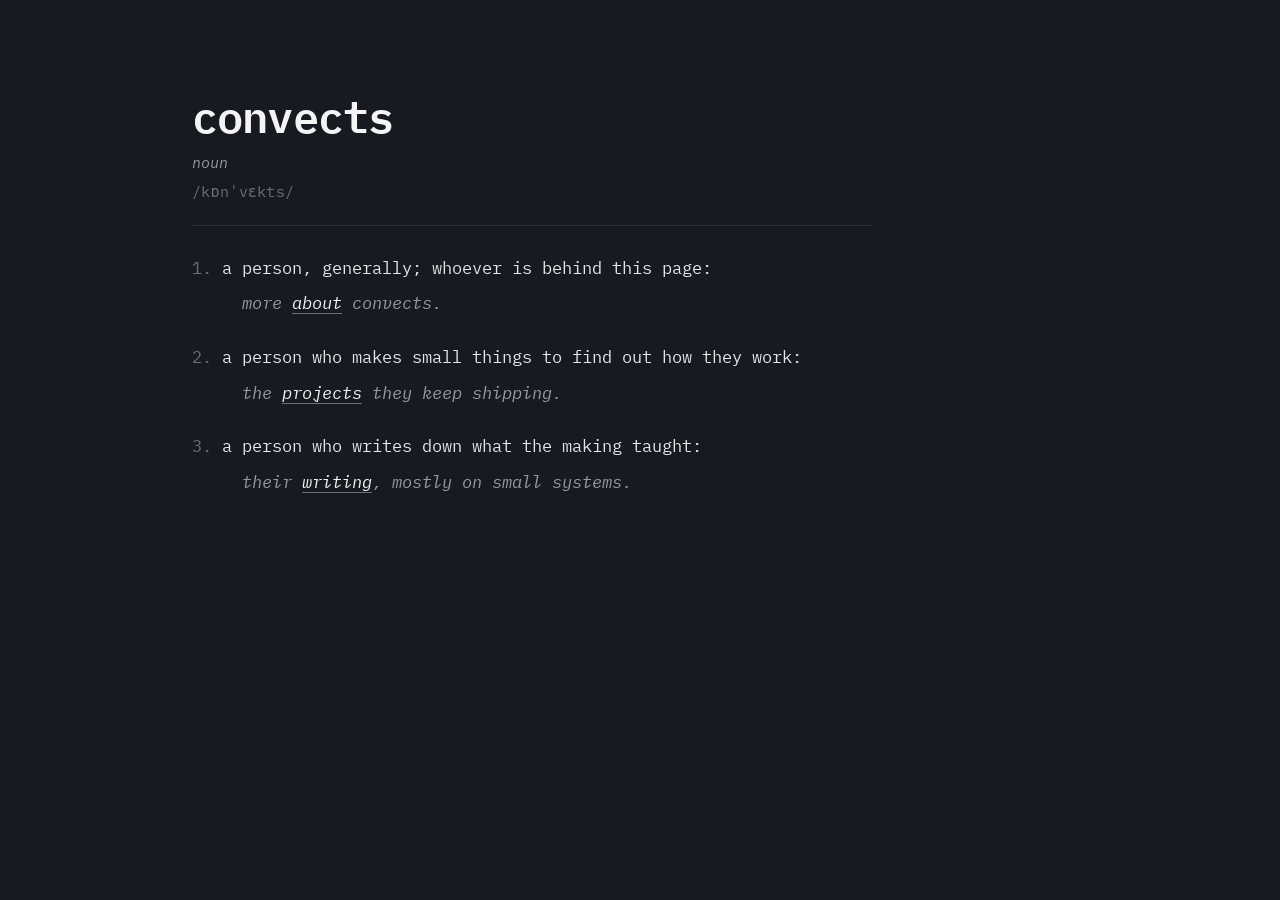
<file: prototype/index.html>
<!doctype html>
<html lang="en">
<head>
<meta charset="utf-8">
<meta name="viewport" content="width=device-width, initial-scale=1">
<title>convects</title>
<script>document.documentElement.classList.add("js");</script>
<link rel="preconnect" href="https://fonts.googleapis.com">
<link rel="preconnect" href="https://fonts.gstatic.com" crossorigin>
<link href="https://fonts.googleapis.com/css2?family=IBM+Plex+Mono:ital,wght@0,400;0,600;1,400&display=swap" rel="stylesheet">
<link rel="stylesheet" href="style.css">
</head>
<body>

<div class="page">
  <main class="entry">

    <header class="entry__head">
      <!-- step 1 -->
      <h1 class="headword" data-reveal>convects</h1>
      <!-- step 2 — part of speech and pronunciation reveal together -->
      <div data-reveal>
        <span class="pos">noun</span>
        <span class="ipa">/k&#594;n&#712;v&#603;kts/</span>
      </div>
    </header>

    <ol class="senses">
      <li class="sense">
        <!-- step 3 -->
        <p class="sense__def" data-reveal>a person, generally; whoever is behind this page:</p>
        <!-- step 4 -->
        <p class="sense__eg" data-reveal>more <a href="about.html">about</a> convects.</p>
      </li>
      <li class="sense">
        <!-- step 5 -->
        <p class="sense__def" data-reveal>a person who makes small things to find out how they work:</p>
        <!-- step 6 -->
        <p class="sense__eg" data-reveal>the <a href="projects.html">projects</a> they keep shipping.</p>
      </li>
      <li class="sense">
        <!-- step 7 -->
        <p class="sense__def" data-reveal>a person who writes down what the making taught:</p>
        <!-- step 8 -->
        <p class="sense__eg" data-reveal>their <a href="writing.html">writing</a>, mostly on small systems.</p>
      </li>
    </ol>

  </main>
</div>

<script src="main.js"></script>
</body>
</html>
</file>
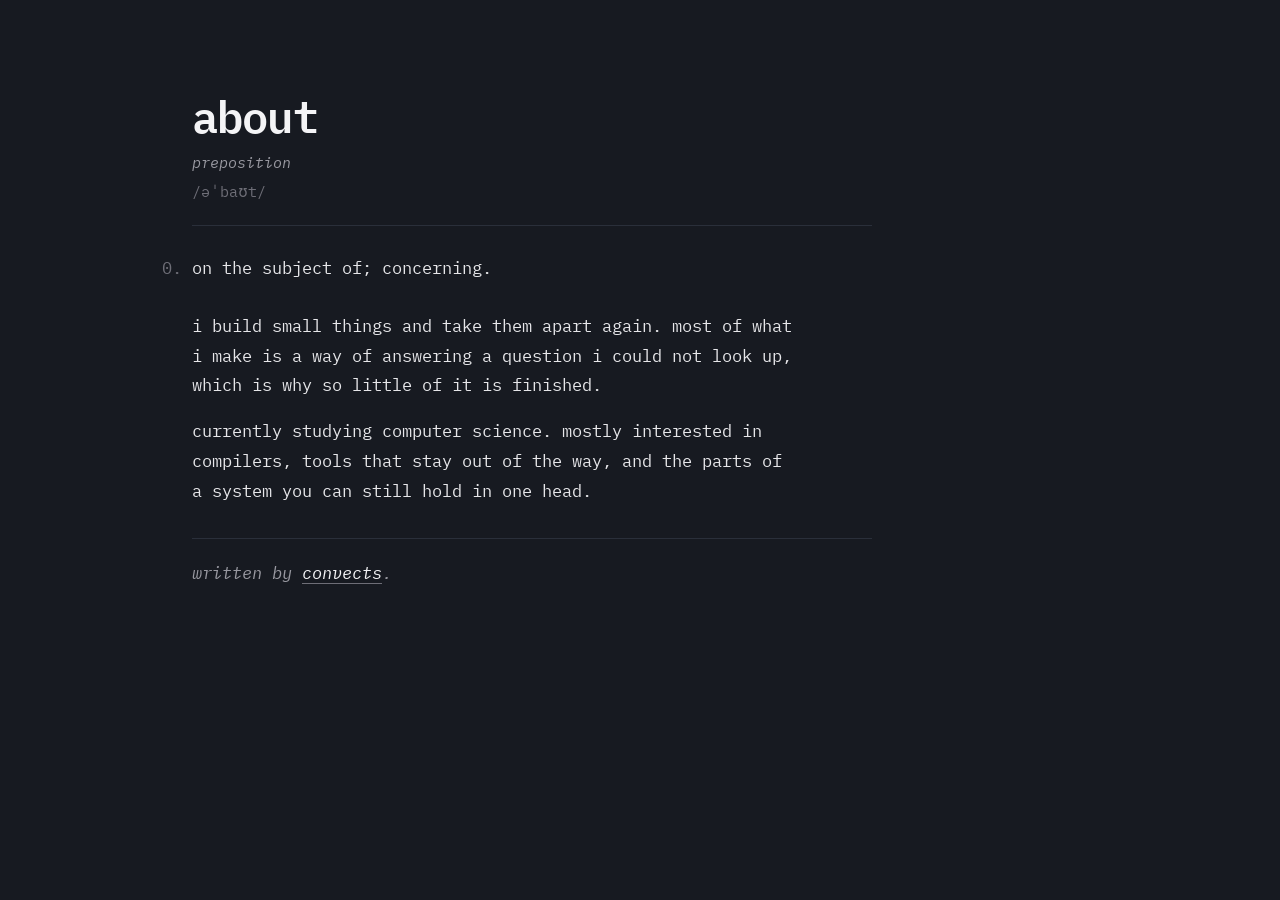
<file: prototype/about.html>
<!doctype html>
<html lang="en">
<head>
<meta charset="utf-8">
<meta name="viewport" content="width=device-width, initial-scale=1">
<title>about &middot; convects</title>
<script>document.documentElement.classList.add("js");</script>
<link rel="preconnect" href="https://fonts.googleapis.com">
<link rel="preconnect" href="https://fonts.gstatic.com" crossorigin>
<link href="https://fonts.googleapis.com/css2?family=IBM+Plex+Mono:ital,wght@0,400;0,600;1,400&display=swap" rel="stylesheet">
<link rel="stylesheet" href="style.css">
</head>
<body>

<div class="page">
  <main class="entry">

    <header class="entry__head">
      <!-- step 1 -->
      <h1 class="headword" data-reveal>about</h1>
      <!-- step 2 -->
      <div data-reveal>
        <span class="pos">preposition</span>
        <span class="ipa">/&#601;&#712;ba&#650;t/</span>
      </div>
    </header>

    <!-- step 2 -->
    <p class="sense__def" style="margin-bottom:1.75rem" data-reveal>on the subject of; concerning.</p>

    <!-- steps 3-4 -->
    <p class="prose" data-reveal>i build small things and take them apart again. most of
    what i make is a way of answering a question i could not look up, which is
    why so little of it is finished.</p>

    <p class="prose" data-reveal>currently studying computer science. mostly interested in
    compilers, tools that stay out of the way, and the parts of a system you can
    still hold in one head.</p>

    <!-- step 5 -->
    <p class="entry__eg" data-reveal>written by <a href="index.html">convects</a>.</p>

  </main>
</div>

<script src="main.js"></script>
</body>
</html>
</file>
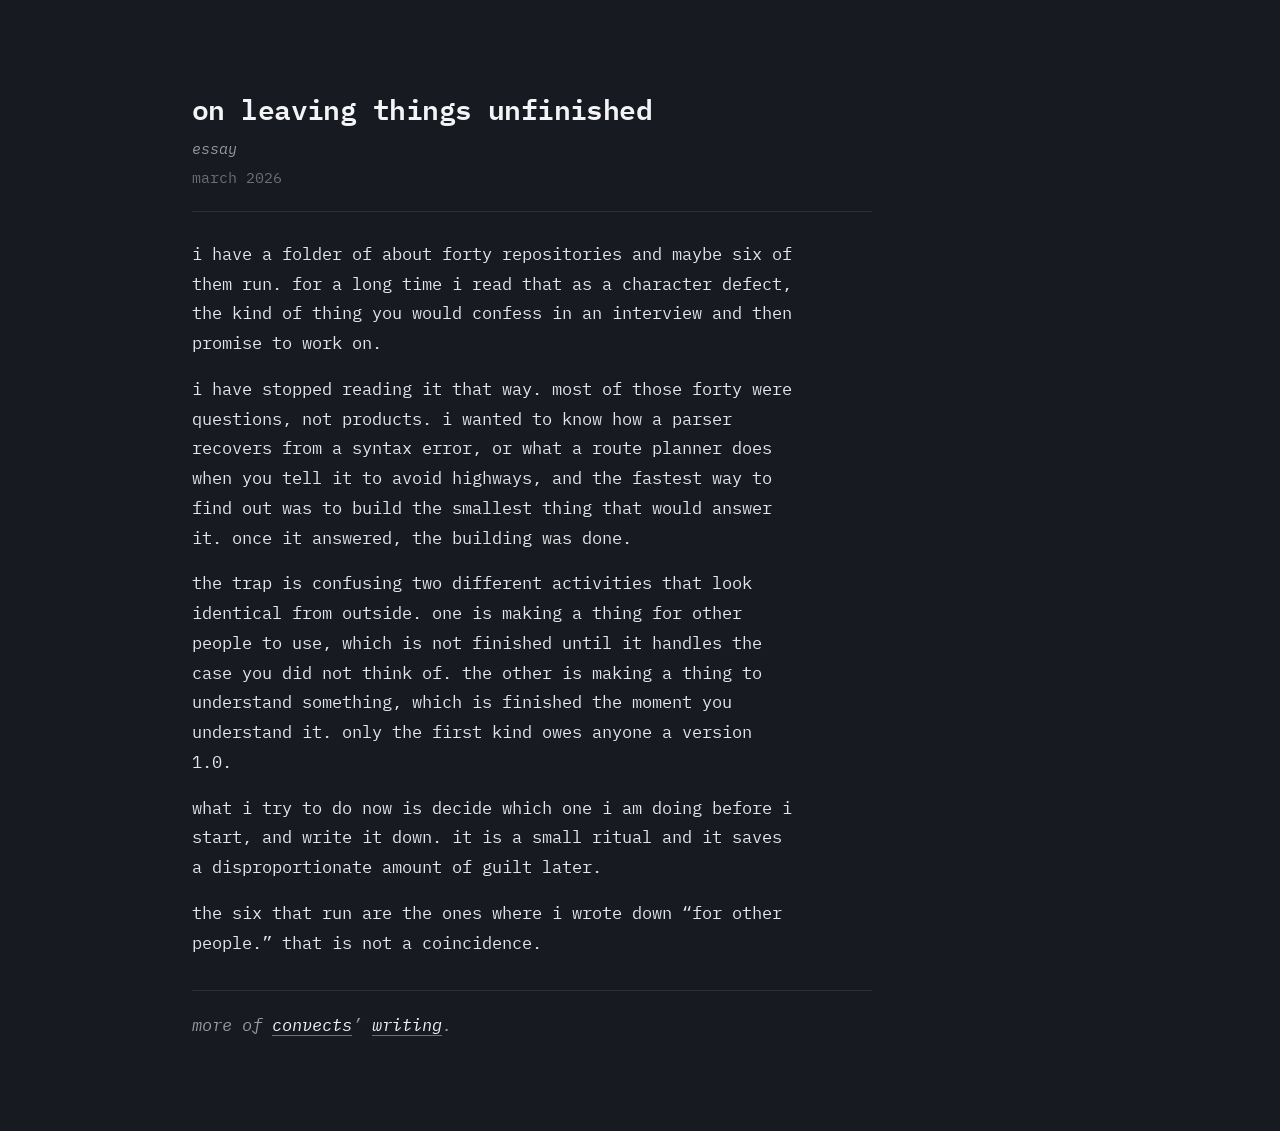
<file: prototype/on-leaving-things-unfinished.html>
<!doctype html>
<html lang="en" class="scrolls">
<head>
<meta charset="utf-8">
<meta name="viewport" content="width=device-width, initial-scale=1">
<title>on leaving things unfinished &middot; convects</title>
<script>document.documentElement.classList.add("js");</script>
<link rel="preconnect" href="https://fonts.googleapis.com">
<link rel="preconnect" href="https://fonts.gstatic.com" crossorigin>
<link href="https://fonts.googleapis.com/css2?family=IBM+Plex+Mono:ital,wght@0,400;0,600;1,400&display=swap" rel="stylesheet">
<link rel="stylesheet" href="style.css">
</head>
<body>

<div class="page">
  <article class="entry">

    <header class="entry__head">
      <!-- step 1 -->
      <h1 class="headword headword--post" data-reveal>on leaving things unfinished</h1>
      <!-- step 2 — the pronunciation slot carries the date on a post -->
      <div data-reveal>
        <span class="pos">essay</span>
        <span class="dateline">march 2026</span>
      </div>
    </header>

    <!-- steps 3-7 — one step per paragraph -->
    <p class="prose" data-reveal>i have a folder of about forty repositories and maybe
    six of them run. for a long time i read that as a character defect, the kind of
    thing you would confess in an interview and then promise to work on.</p>

    <p class="prose" data-reveal>i have stopped reading it that way. most of those forty
    were questions, not products. i wanted to know how a parser recovers from a syntax
    error, or what a route planner does when you tell it to avoid highways, and the
    fastest way to find out was to build the smallest thing that would answer it.
    once it answered, the building was done.</p>

    <p class="prose" data-reveal>the trap is confusing two different activities that
    look identical from outside. one is making a thing for other people to use, which
    is not finished until it handles the case you did not think of. the other is
    making a thing to understand something, which is finished the moment you
    understand it. only the first kind owes anyone a version 1.0.</p>

    <p class="prose" data-reveal>what i try to do now is decide which one i am doing
    before i start, and write it down. it is a small ritual and it saves a
    disproportionate amount of guilt later.</p>

    <p class="prose" data-reveal>the six that run are the ones where i wrote down
    &ldquo;for other people.&rdquo; that is not a coincidence.</p>

    <!-- step 8 -->
    <p class="entry__eg" data-reveal>more of <a href="index.html">convects</a>&rsquo;
    <a href="writing.html">writing</a>.</p>

  </article>
</div>

<script src="main.js"></script>
</body>
</html>
</file>
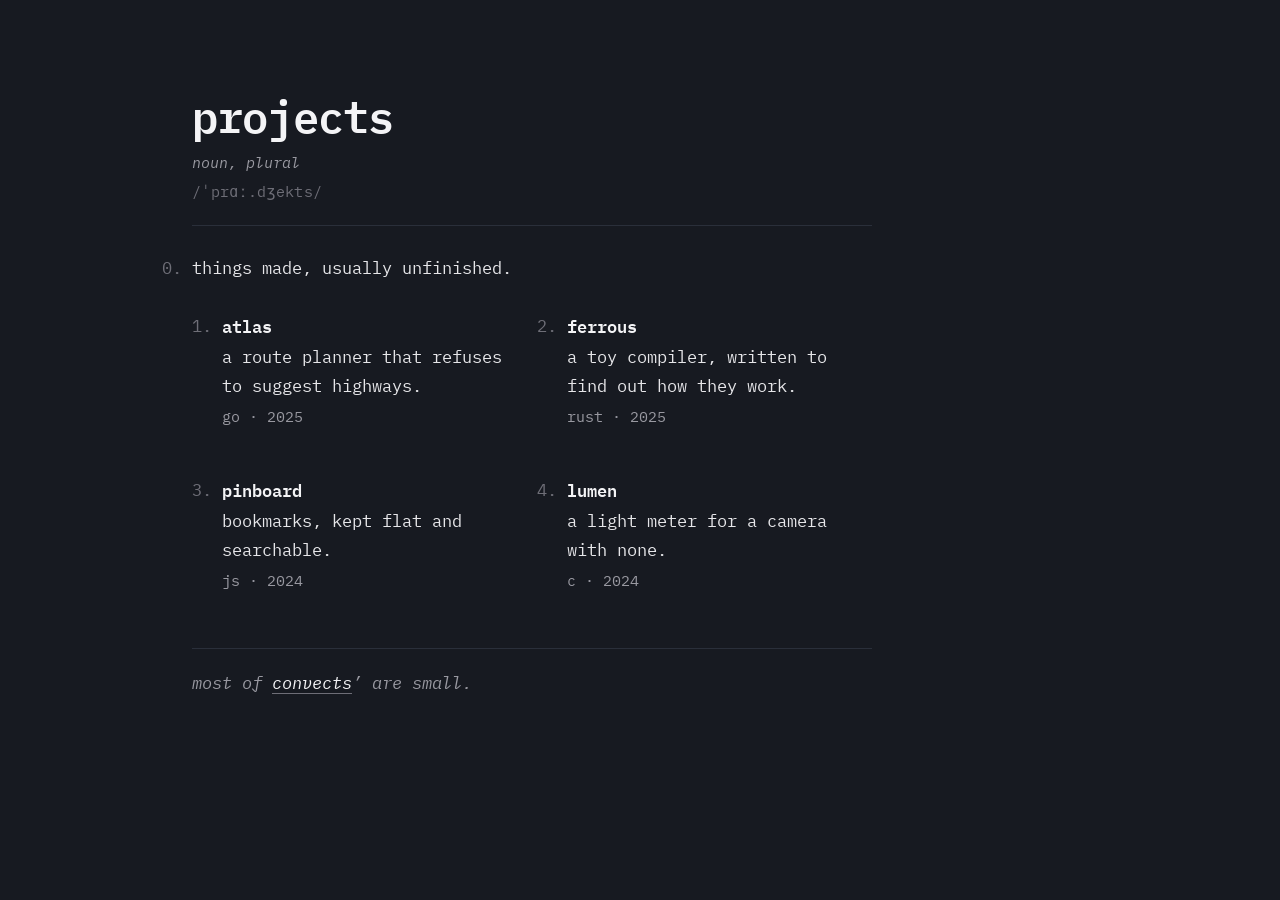
<file: prototype/projects.html>
<!doctype html>
<html lang="en">
<head>
<meta charset="utf-8">
<meta name="viewport" content="width=device-width, initial-scale=1">
<title>projects &middot; convects</title>
<script>document.documentElement.classList.add("js");</script>
<link rel="preconnect" href="https://fonts.googleapis.com">
<link rel="preconnect" href="https://fonts.gstatic.com" crossorigin>
<link href="https://fonts.googleapis.com/css2?family=IBM+Plex+Mono:ital,wght@0,400;0,600;1,400&display=swap" rel="stylesheet">
<link rel="stylesheet" href="style.css">
</head>
<body>

<div class="page">
  <main class="entry">

    <header class="entry__head">
      <!-- step 1 -->
      <h1 class="headword" data-reveal>projects</h1>
      <!-- step 2 -->
      <div data-reveal>
        <span class="pos">noun, plural</span>
        <span class="ipa">/&#712;pr&#593;&#720;.d&#658;ekts/</span>
      </div>
    </header>

    <!-- step 2 -->
    <p class="sense__def" style="margin-bottom:1.75rem" data-reveal>things made, usually unfinished.</p>

    <!-- steps 3-6. dom order is row-major, so the reveal runs
         1 top-left, 2 top-right, 3 bottom-left, 4 bottom-right. -->
    <ol class="items items--grid">
      <li class="item" data-reveal>
        <span class="item__name">atlas</span><br>
        <span class="item__desc">a route planner that refuses to suggest highways.</span><br>
        <span class="item__meta">go &middot; 2025</span>
      </li>
      <li class="item" data-reveal>
        <span class="item__name">ferrous</span><br>
        <span class="item__desc">a toy compiler, written to find out how they work.</span><br>
        <span class="item__meta">rust &middot; 2025</span>
      </li>
      <li class="item" data-reveal>
        <span class="item__name">pinboard</span><br>
        <span class="item__desc">bookmarks, kept flat and searchable.</span><br>
        <span class="item__meta">js &middot; 2024</span>
      </li>
      <li class="item" data-reveal>
        <span class="item__name">lumen</span><br>
        <span class="item__desc">a light meter for a camera with none.</span><br>
        <span class="item__meta">c &middot; 2024</span>
      </li>
    </ol>

    <!-- step 7 -->
    <p class="entry__eg" data-reveal>most of <a href="index.html">convects</a>&rsquo; are small.</p>

  </main>
</div>

<script src="main.js"></script>
</body>
</html>
</file>
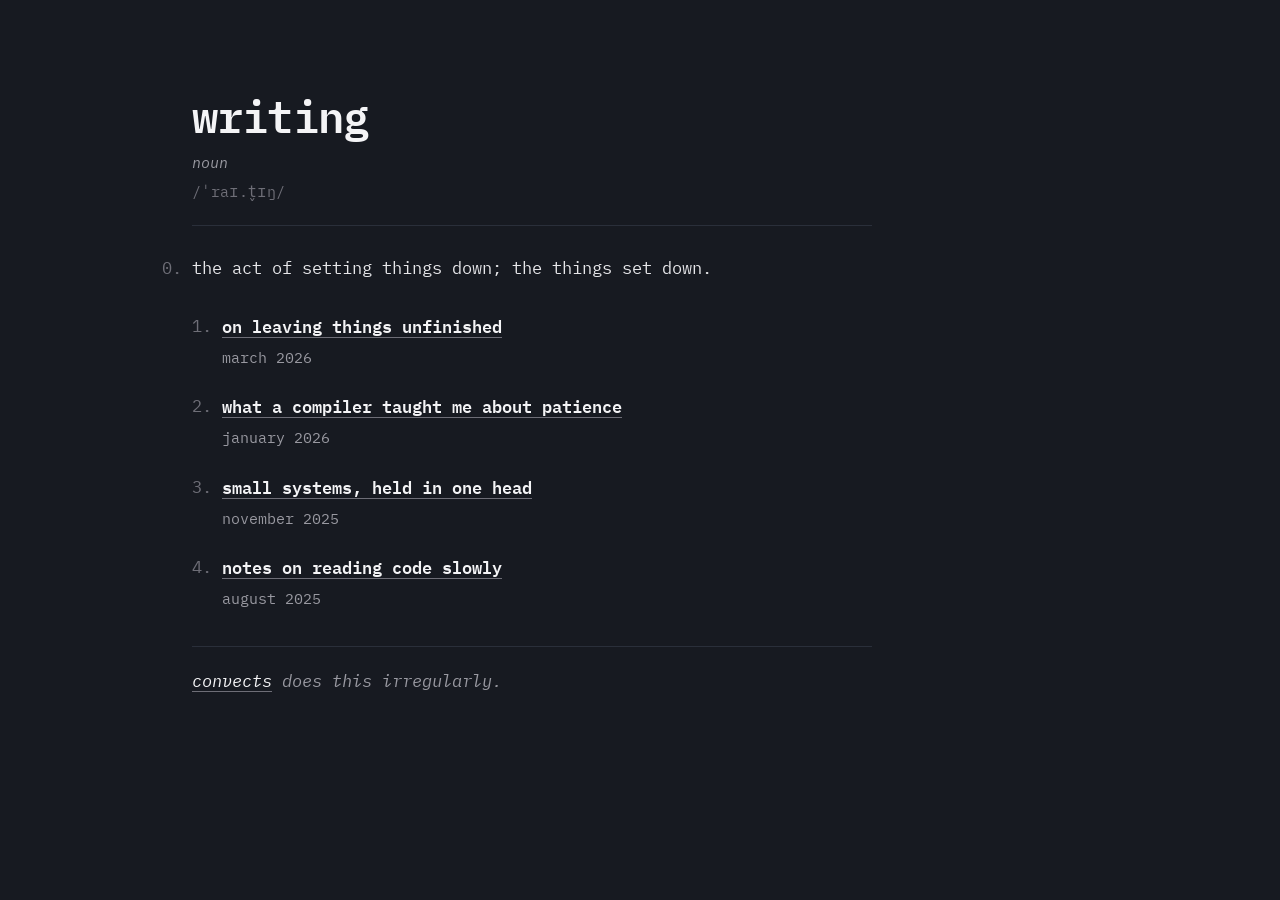
<file: prototype/writing.html>
<!doctype html>
<html lang="en">
<head>
<meta charset="utf-8">
<meta name="viewport" content="width=device-width, initial-scale=1">
<title>writing &middot; convects</title>
<script>document.documentElement.classList.add("js");</script>
<link rel="preconnect" href="https://fonts.googleapis.com">
<link rel="preconnect" href="https://fonts.gstatic.com" crossorigin>
<link href="https://fonts.googleapis.com/css2?family=IBM+Plex+Mono:ital,wght@0,400;0,600;1,400&display=swap" rel="stylesheet">
<link rel="stylesheet" href="style.css">
</head>
<body>

<div class="page">
  <main class="entry">

    <header class="entry__head">
      <!-- step 1 -->
      <h1 class="headword" data-reveal>writing</h1>
      <!-- step 2 -->
      <div data-reveal>
        <span class="pos">noun</span>
        <span class="ipa">/&#712;ra&#618;.t&#812;&#618;&#331;/</span>
      </div>
    </header>

    <!-- step 2 -->
    <p class="sense__def" style="margin-bottom:1.75rem" data-reveal>the act of setting things down; the things set down.</p>

    <!-- steps 3-6. single column, so top to bottom only. -->
    <ol class="items">
      <li class="item" data-reveal>
        <a href="on-leaving-things-unfinished.html" class="item__name">on leaving things unfinished</a><br>
        <span class="item__meta">march 2026</span>
      </li>
      <li class="item" data-reveal>
        <a href="#" class="item__name">what a compiler taught me about patience</a><br>
        <span class="item__meta">january 2026</span>
      </li>
      <li class="item" data-reveal>
        <a href="#" class="item__name">small systems, held in one head</a><br>
        <span class="item__meta">november 2025</span>
      </li>
      <li class="item" data-reveal>
        <a href="#" class="item__name">notes on reading code slowly</a><br>
        <span class="item__meta">august 2025</span>
      </li>
    </ol>

    <!-- step 7 -->
    <p class="entry__eg" data-reveal><a href="index.html">convects</a> does this irregularly.</p>

  </main>
</div>

<script src="main.js"></script>
</body>
</html>
</file>
<file: prototype/style.css>
/* ==========================================================================
   convects — dictionary prototype
   all rendered text is lowercase. monospace only. dark only.
   ========================================================================== */

:root {
  /* --- palette (given) --- */
  --bg:            #171A21;
  --text-primary:  #F4F4F6;  /* headwords, links, important text */
  --text-body:     #E6E6E9;  /* definitions, paragraphs */
  --text-muted:    #9999A1;  /* part of speech, examples, support */

  /* --- palette (derived, for structure the metaphor needs) --- */
  --surface:       #1E222B;  /* raised blocks, code, image wells */
  --rule:          #2A2F3A;  /* hairline dividers */
  --dim:           #6E6E77;  /* sense numbers, ipa, link underlines */

  /* --- layout --- */
  --margin-x:      15vw;
  --margin-top:    10vh;
  --measure:       68ch;     /* caps the reading column on wide displays */

  /* --- type --- */
  --font: "IBM Plex Mono", ui-monospace, "SF Mono", "Cascadia Mono",
          Consolas, "Liberation Mono", monospace;
  --fs-headword: clamp(2rem, 3.4vw, 2.875rem);
  --fs-body:     1.0625rem;
  --fs-meta:     0.9375rem;
  --lh-body:     1.75;

  /* --- motion --- */
  --anim-duration: 0.6s;
  --anim-stagger:  0.5s;    /* between STARTS, not after completion */
  --anim-distance: 12px;
  --anim-ease:     cubic-bezier(0.22, 0.61, 0.36, 1);
}

*,
*::before,
*::after { box-sizing: border-box; margin: 0; padding: 0; }

html,
body {
  height: 100%;
  overflow: hidden;          /* no scroll. the default everywhere. */
}

/* the one documented exception: a single piece of writing cannot be
   budgeted to one screen, so post pages opt in with class="scrolls"
   on <html>. entry pages never do. */
.scrolls,
.scrolls body {
  height: auto;
  min-height: 100%;
  overflow-y: auto;
}

.scrolls {
  scrollbar-width: thin;
  scrollbar-color: var(--rule) var(--bg);
}

body {
  background: var(--bg);
  color: var(--text-body);
  font-family: var(--font);
  font-size: var(--fs-body);
  line-height: var(--lh-body);
  text-transform: lowercase; /* enforcement net; content is authored lowercase too */
  -webkit-font-smoothing: antialiased;
  text-rendering: optimizeLegibility;
}

::selection {
  background: var(--text-muted);
  color: var(--bg);
}

/* ==========================================================================
   layout
   ========================================================================== */

/* .page owns the margins: 15% of viewport width each side, 10% of
   viewport height on top. .entry caps the reading column so text does
   not stretch to 1800px on an ultrawide display. */
.page {
  height: 100%;
  padding: var(--margin-top) var(--margin-x) 0;
}

/* scrolling pages need room at the foot */
.scrolls .page {
  height: auto;
  padding-bottom: var(--margin-top);
}

.entry {
  max-width: var(--measure);
}

/* ==========================================================================
   entry head — headword, pronunciation, part of speech
   ========================================================================== */

.entry__head {
  padding-bottom: 1.25rem;
  border-bottom: 1px solid var(--rule);
  margin-bottom: 1.75rem;
}

/* cambridge order, stacked: headword / part of speech / pronunciation */
.headword {
  display: block;
  font-size: var(--fs-headword);
  font-weight: 600;
  letter-spacing: -0.02em;
  color: var(--text-primary);
  line-height: 1.2;
}

.pos {
  display: block;
  margin-top: 0.5rem;
  font-size: var(--fs-meta);
  font-style: italic;
  color: var(--text-muted);
}

.ipa {
  display: block;
  margin-top: 0.15rem;
  font-size: var(--fs-meta);
  color: var(--dim);
  letter-spacing: 0.02em;
}

/* placeholder styling — remove once real ipa lands */
.ipa[data-placeholder] { opacity: 0.8; }

/* a post title is a sentence, not a word, so it sets smaller and wraps.
   the pronunciation slot carries the date instead. */
.headword--post {
  font-size: clamp(1.5rem, 2.2vw, 1.9rem);
  line-height: 1.35;
  max-width: 34ch;
}

.dateline {
  display: block;
  margin-top: 0.15rem;
  font-size: var(--fs-meta);
  color: var(--dim);
}

/* ==========================================================================
   senses — numbered, hanging indent
   ========================================================================== */

.senses {
  counter-reset: sense;
  list-style: none;
}

.sense {
  counter-increment: sense;
  padding-left: 3ch;
  margin-bottom: 1.5rem;
}

.sense:last-child { margin-bottom: 0; }

.sense__def {
  position: relative;
  color: var(--text-body);
}

.sense__def::before {
  content: counter(sense) ".";
  position: absolute;
  left: -3ch;
  color: var(--dim);
}

/* cambridge sets examples indented beneath the definition, which ends
   in a colon. no quote marks. */
.sense__eg {
  margin-top: 0.35rem;
  margin-left: 2ch;
  font-style: italic;
  color: var(--text-muted);
}

/* ==========================================================================
   lists — projects, writing
   ========================================================================== */

.items {
  counter-reset: item;
  list-style: none;
  padding-left: 3ch;
}

.item {
  counter-increment: item;
  position: relative;
  margin-bottom: 1.25rem;
}

.item::before {
  content: counter(item) ".";
  position: absolute;
  left: -3ch;
  color: var(--dim);
}

.item__name {
  color: var(--text-primary);
  font-weight: 600;
}

.item__desc { color: var(--text-body); }

.item__meta {
  font-size: var(--fs-meta);
  color: var(--text-muted);
}

/* two-column grid — the ONLY place left-to-right ordering applies.
   dom order is row-major, so reveal order is:
   1 top-left, 2 top-right, 3 bottom-left, 4 bottom-right. */
.items--grid {
  display: grid;
  grid-template-columns: 1fr 1fr;
  column-gap: 4ch;
  row-gap: 1.5rem;
}

/* closing example sits apart from the entry body */
.entry__eg {
  margin-top: 2rem;
  padding-top: 1.25rem;
  border-top: 1px solid var(--rule);
  font-style: italic;
  color: var(--text-muted);
}

.prose {
  color: var(--text-body);
  margin-bottom: 1rem;
  max-width: 60ch;
}

.prose:last-of-type { margin-bottom: 0; }

/* ==========================================================================
   links — strictly grayscale, no accent color
   ========================================================================== */

a {
  color: var(--text-primary);
  text-decoration: underline;
  text-decoration-color: var(--dim);
  text-decoration-thickness: 1px;
  text-underline-offset: 0.25em;
  transition: text-decoration-color 0.18s ease, color 0.18s ease;
}

a:hover { text-decoration-color: var(--text-muted); }

a:focus-visible {
  outline: 1px solid var(--text-muted);
  outline-offset: 3px;
  border-radius: 1px;
}

a:visited { color: var(--text-primary); }

/* ==========================================================================
   images — fade only, never slide
   ========================================================================== */

.figure {
  background: var(--surface);
  border: 1px solid var(--rule);
  overflow: hidden;
}

.figure img {
  display: block;
  width: 100%;
  height: auto;
  filter: grayscale(1);
  transition: filter 0.3s ease;
}

.figure:hover img { filter: grayscale(0); }

/* ==========================================================================
   reveal animation
   text  : fade + slide up
   images: fade only
   order : dom order == reading order (row 1 l→r, then row 2 l→r)
   ========================================================================== */

.js [data-reveal] { opacity: 0; }

.js [data-reveal].is-revealed {
  animation: reveal-text var(--anim-duration) var(--anim-ease) both;
  animation-delay: calc(var(--i, 0) * var(--anim-stagger));
}

.js [data-reveal="image"].is-revealed { animation-name: reveal-image; }

@keyframes reveal-text {
  from { opacity: 0; transform: translateY(var(--anim-distance)); }
  to   { opacity: 1; transform: none; }
}

@keyframes reveal-image {
  from { opacity: 0; }
  to   { opacity: 1; }
}

@media (prefers-reduced-motion: reduce) {
  .js [data-reveal],
  .js [data-reveal].is-revealed {
    opacity: 1;
    transform: none;
    animation: none !important;
  }
  a { transition: none; }
  .figure img { transition: none; }
}
</file>
